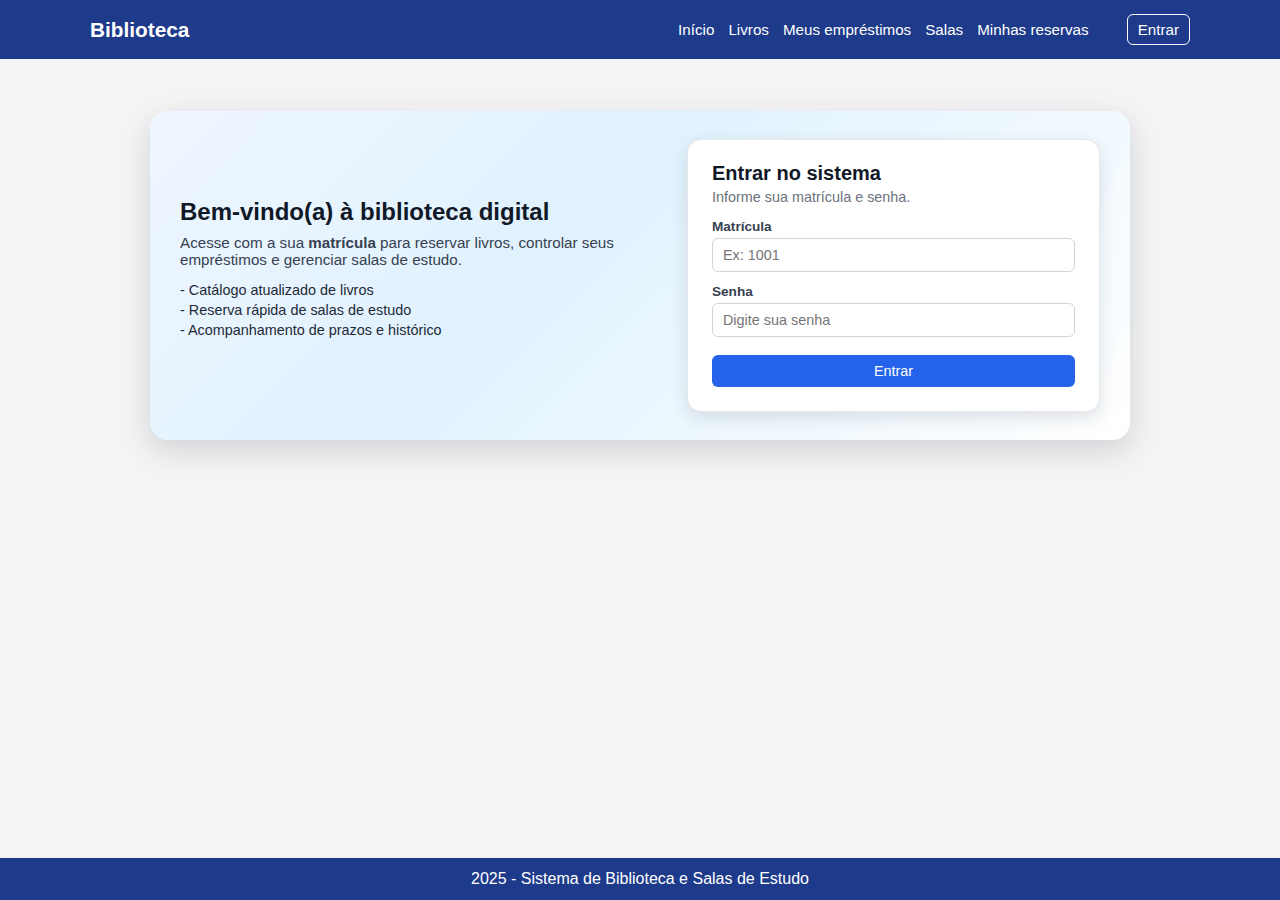
<file: login.html>
<!DOCTYPE html>
<html lang="pt-BR">
<head>
    <meta charset="UTF-8">
    <title>Entrar no sistema</title>
    <meta name="viewport" content="width=device-width, initial-scale=1">
    <link rel="stylesheet" href="css/style.css">
</head>
<body>

<header class="topo">
    <div class="container topo-conteudo">
        <h1 class="logo">Biblioteca</h1>

        <nav class="menu">
            <a href="index.html" class="menu-link">Início</a>
            <a href="livros.html" class="menu-link">Livros</a>
            <a href="meus-emprestimos.html" class="menu-link">Meus empréstimos</a>
            <a href="salas.html" class="menu-link">Salas</a>
            <a href="minhas-reservas.html" class="menu-link">Minhas reservas</a>
            <span id="saudacao-usuario" class="menu-saudacao"></span>
            <a href="login.html" class="menu-link botao-login" id="link-entrar">Entrar</a>
            <a href="#" class="menu-link botao-login" id="link-sair" style="display:none;" onclick="sair()">Sair</a>
        </nav>
    </div>
</header>

<main class="conteudo">
    <section class="login-page">
        <div class="login-grid">

            <!-- Lado esquerdo -->
            <div class="login-side">
                <h2 class="login-title">Bem-vindo(a) à biblioteca digital</h2>
                <p class="login-text">
                    Acesse com a sua <strong>matrícula</strong> para reservar livros,
                    controlar seus empréstimos e gerenciar salas de estudo.
                </p>

                <ul class="login-features">
                    <li>- Catálogo atualizado de livros</li>
                    <li>- Reserva rápida de salas de estudo</li>
                    <li>- Acompanhamento de prazos e histórico</li>
                </ul>
            </div>

            <!-- Lado direito: card de login -->
            <div class="login-card">
                <h3 class="login-card-title">Entrar no sistema</h3>
                <p class="login-card-subtitle">
                    Informe sua matrícula e senha.
                </p>

                <!-- Mensagem de erro -->
                <p id="login-mensagem" class="admin-mensagem-erro" style="display:none; margin-bottom: 10px;"></p>

                <form id="form-login" class="login-form">
                    <div class="login-group">
                        <label for="campo-matricula" class="form-label">Matrícula</label>
                        <input
                            type="text"
                            id="campo-matricula"
                            class="form-input"
                            placeholder="Ex: 1001"
                            required
                        >
                    </div>

                    <div class="login-group">
                        <label for="campo-senha" class="form-label">Senha</label>
                        <input
                            type="password"
                            id="campo-senha"
                            class="form-input"
                            placeholder="Digite sua senha"
                            required
                        >
                    </div>

                    <button type="submit" class="botao botao-principal login-submit">
                        Entrar
                    </button>
                </form>
            </div>
        </div>
    </section>
</main>

<footer class="rodape">
    <div class="container">
        <p>2025 - Sistema de Biblioteca e Salas de Estudo</p>
    </div>
</footer>

<script>
const API_LOGIN = 'http://127.0.0.1:8000/api/login/';

/* ========= HEADER / SESSÃO ========= */

function atualizarSaudacao() {
    const spanSaudacao = document.getElementById('saudacao-usuario');
    const linkEntrar   = document.getElementById('link-entrar');
    const linkSair     = document.getElementById('link-sair');

    const dados = localStorage.getItem('usuarioLogado');

    if (dados) {
        const usuario = JSON.parse(dados);
        if (spanSaudacao) {
            spanSaudacao.textContent = 'Bem-vindo, ' + (usuario.nome || usuario.matricula) + '!';
        }
        if (linkEntrar) linkEntrar.style.display = 'none';
        if (linkSair)   linkSair.style.display   = 'inline-block';
    } else {
        if (spanSaudacao) spanSaudacao.textContent = '';
        if (linkEntrar)   linkEntrar.style.display = 'inline-block';
        if (linkSair)     linkSair.style.display   = 'none';
    }
}

function sair() {
    localStorage.removeItem('usuarioLogado');
    atualizarSaudacao();
    window.location.href = 'login.html';
}

atualizarSaudacao();

/* ========= LOGIN ========= */

document.getElementById('form-login').addEventListener('submit', async (e) => {
    e.preventDefault();

    const msgEl = document.getElementById('login-mensagem');
    msgEl.style.display = 'none';
    msgEl.textContent = '';

    const matricula = document.getElementById('campo-matricula').value.trim();
    const senha     = document.getElementById('campo-senha').value;

    if (!matricula || !senha) {
        msgEl.textContent = 'Informe matrícula e senha.';
        msgEl.style.display = 'block';
        return;
    }

    try {
        const resp = await fetch(API_LOGIN, {
            method: 'POST',
            headers: { 'Content-Type': 'application/json' },
            body: JSON.stringify({ matricula, senha })
        });

        const dados = await resp.json().catch(() => ({}));

        if (!resp.ok) {
            msgEl.textContent = dados.detail || 'Matrícula ou senha inválidas.';
            msgEl.style.display = 'block';
            return;
        }

        // dados: {id, matricula, nome, is_staff, is_superuser}
        localStorage.setItem('usuarioLogado', JSON.stringify(dados));

        // Redireciona: se funcionário/admin, vai pro painel; senão, para a área de usuário
        if (dados.is_staff || dados.is_superuser) {
            window.location.href = 'painel_admin.html';
        } else {
            window.location.href = 'index.html';
        }

    } catch (err) {
        console.error(err);
        msgEl.textContent = 'Erro ao tentar fazer login.';
        msgEl.style.display = 'block';
    }
});
</script>

</body>
</html>
</file>
<file: css/style.css>
/* ==========================
   RESET / GERAL
========================== */

* {
    margin: 0;
    padding: 0;
    box-sizing: border-box;
    font-family: Arial, Helvetica, sans-serif;
}

body {
    background: #f4f4f5;
    color: #111827;
    min-height: 100vh;
    display: flex;
    flex-direction: column;
}

.container {
    width: 90%;
    max-width: 1100px;
    margin: 0 auto;
}

.conteudo {
    flex: 1;
    padding: 20px 0 40px 0;
}

/* ==========================
   HEADER
========================== */

.topo {
    background: #1e3a8a;
    padding: 14px 0;
    color: white;
}

.topo-conteudo {
    display: flex;
    justify-content: space-between;
    align-items: center;
}

.logo {
    font-size: 1.3rem;
    font-weight: bold;
}

.menu {
    display: flex;
    gap: 14px;
    align-items: center;
}

.menu-link {
    color: white;
    text-decoration: none;
    font-size: 0.95rem;
}

.menu-link:hover {
    text-decoration: underline;
}

.menu-link-ativo {
    font-weight: bold;
    text-decoration: underline;
}

.menu-saudacao {
    font-size: 0.9rem;
    margin-right: 10px;
}

.botao-login {
    padding: 6px 10px;
    border-radius: 6px;
    border: 1px solid white;
}

/* ==========================
   FOOTER
========================== */

.rodape {
    background: #1e3a8a;
    color: white;
    padding: 12px 0;
    text-align: center;
    margin-top: auto;
}

/* ==========================
   TEXTOS / TÍTULOS
========================== */

.cabecalho-pagina {
    margin-bottom: 10px;
}

.titulo-pagina {
    font-size: 1.3rem;
    font-weight: bold;
    margin-bottom: 4px;
}

.subtitulo-pagina {
    font-size: 0.95rem;
    color: #4b5563;
}

/* ==========================
   BOTÕES
========================== */

.botao {
    border: none;
    cursor: pointer;
    padding: 8px 14px;
    border-radius: 6px;
    transition: 0.2s;
    font-size: 0.9rem;
}

.botao-principal {
    background: #2563eb;
    color: white;
}

.botao-principal:hover {
    background: #1d4ed8;
}

.botao-secundario {
    background: #475569;
    color: white;
}

.botao-secundario:hover {
    background: #374151;
}

.botao-desabilitado {
    background: #e5e7eb !important;
    color: #6b7280 !important;
    cursor: not-allowed !important;
}

/* ==========================
   INPUTS
========================== */

.form-input {
    width: 100%;
    padding: 8px 10px;
    border-radius: 6px;
    border: 1px solid #d1d5db;
    font-size: 0.9rem;
}

.form-input:focus {
    outline: none;
    border-color: #2563eb;
}

/* ==========================
   BUSCA
========================== */

.secao-busca {
    margin: 10px 0 16px 0;
}

.busca-input {
    max-width: 400px;
    background: white;
}

/* ==========================
   GRID DE LIVROS
========================== */

.livros-grid {
    display: grid;
    grid-template-columns: repeat(auto-fill, minmax(260px, 1fr));
    gap: 16px;
    margin-top: 4px;
}

.livro-card {
    background: white;
    padding: 16px 18px;
    border-radius: 12px;
    box-shadow: 0 2px 6px rgba(15, 23, 42, 0.06);
}

.livro-card-cabecalho {
    margin-bottom: 6px;
}

.livro-titulo {
    font-size: 1rem;
    font-weight: bold;
}

.livro-autor {
    font-size: 0.85rem;
    color: #6b7280;
    margin-top: 2px;
}

.livro-categoria,
.livro-codigo,
.livro-quantidade {
    font-size: 0.85rem;
    color: #4b5563;
    margin-top: 6px;
}

.texto-indisponivel {
    color: #b91c1c;
    font-weight: bold;
}

.livro-botao-reservar {
    margin-top: 14px;
}

/* ==========================
   PÁGINA INICIAL (index)
========================== */

.inicio-hero {
    background: white;
    padding: 18px 20px;
    border-radius: 12px;
    box-shadow: 0 2px 6px rgba(15, 23, 42, 0.06);
    margin-bottom: 18px;
}

.inicio-hero-botoes {
    margin-top: 12px;
    display: flex;
    gap: 10px;
}

.inicio-atalhos-titulo {
    font-size: 1.05rem;
    font-weight: bold;
    margin-bottom: 8px;
}

.atalhos-grid {
    display: grid;
    grid-template-columns: repeat(auto-fill, minmax(230px, 1fr));
    gap: 14px;
    margin-top: 6px;
}

.atalho-card {
    background: white;
    padding: 14px 16px;
    border-radius: 12px;
    box-shadow: 0 2px 6px rgba(15, 23, 42, 0.06);
}

.atalho-card h3 {
    font-size: 0.95rem;
    margin-bottom: 4px;
}

.atalho-card p {
    font-size: 0.85rem;
    color: #4b5563;
    margin-bottom: 10px;
}

/* ==========================
   MENSAGENS
========================== */

.admin-mensagem-sucesso {
    background: #d1fae5;
    color: #065f46;
    padding: 10px;
    border-radius: 6px;
    border-left: 4px solid #10b981;
}

.admin-mensagem-erro {
    background: #fee2e2;
    color: #b91c1c;
    padding: 10px;
    border-radius: 6px;
    border-left: 4px solid #ef4444;
}

/* ==========================
   MODAL (POP-UP BONITO)
========================== */

.modal-fundo {
    position: fixed;
    inset: 0;
    background: rgba(0,0,0,0.45);
    display: flex;              /* o display inicial é sobrescrito pelo inline style="display:none" */
    align-items: center;
    justify-content: center;
    z-index: 50;
}

.modal-caixa {
    background: white;
    width: 90%;
    max-width: 420px;
    padding: 24px 26px;
    border-radius: 14px;
    text-align: center;
    box-shadow: 0 8px 24px rgba(0,0,0,0.25);
    animation: popupShow 0.25s ease-out;
}

@keyframes popupShow {
    from { opacity: 0; transform: scale(0.88); }
    to   { opacity: 1; transform: scale(1); }
}

.modal-caixa-sucesso {
    padding-top: 30px;
}

.modal-icone-sucesso {
    width: 68px;
    height: 68px;
    background: #10b981;
    color: white;
    border-radius: 999px;
    display: flex;
    align-items: center;
    justify-content: center;
    font-size: 34px;
    margin: 0 auto 14px auto;
}

.modal-titulo {
    font-size: 20px;
    font-weight: bold;
}

.modal-botoes {
    margin-top: 18px;
}

/* ==========================
   ADMIN (painel)
========================== */

.admin-grid {
    display: grid;
    grid-template-columns: repeat(auto-fill, minmax(260px, 1fr));
    gap: 18px;
}

.admin-card {
    background: white;
    padding: 18px;
    border-radius: 12px;
    box-shadow: 0 2px 6px rgba(15, 23, 42, 0.06);
}

.admin-card h3 {
   text-align: center;
}
.admin-botao-cheio {
    width: 100%;
    margin-top: 12px;
}

/* ==========================
   SALAS DE ESTUDO (admin)
========================== */

.salas-grid {
    display: grid;
    grid-template-columns: repeat(2, 1fr);
    gap: 14px;
    margin-top: 12px;
}

.sala-card {
    background: white;
    padding: 12px 14px;
    border-radius: 10px;
    border: 1px solid #e5e7eb;
    box-shadow: 0 1px 2px rgba(15,23,42,0.08);
    font-size: 0.9rem;
}

.sala-livre {
    background: #ecfdf5;
    border-color: #86efac;
}

.sala-ocupada {
    background: #fef2f2;
    border-color: #fecaca;
}

.sala-topo {
    display: flex;
    justify-content: space-between;
    margin-bottom: 6px;
}

.sala-titulo {
    font-weight: bold;
}

.sala-horario {
    font-size: 0.85rem;
    color: #475569;
}

.sala-status-livre {
    color: #15803d;
    font-size: 0.85rem;
}

.sala-status-ocupada {
    color: #b91c1c;
    font-size: 0.85rem;
}

.sala-atraso {
    color: #b91c1c !important;
    font-weight: bold;
}

/* ==========================
   PÁGINA "MEUS EMPRÉSTIMOS"
========================== */

.emprestimo-item {
    display: flex;
    justify-content: space-between;
    align-items: center;
    background: white;
    padding: 12px 14px;
    border-radius: 10px;
    margin-bottom: 10px;
    border-left: 5px solid #2563eb;
}

.emprestimo-item-atrasado {
    border-left-color: #b91c1c !important;
    background: #fef2f2;
}

.emprestimo-detalhes {
    font-size: 0.85rem;
    color: #4b5563;
}

/* ==========================
   PÁGINA "MINHAS RESERVAS"
========================== */

.reserva-item {
    background: white;
    padding: 12px 14px;
    border-radius: 10px;
    margin-bottom: 10px;
    border-left: 5px solid #1e40af;
}

.reserva-status {
    margin-top: 6px;
    font-size: 0.85rem;
    color: #475569;
}

.reserva-atraso {
    color: #b91c1c;
    font-weight: bold;
}

/* ==========================
   LOGIN
========================== */

.login-page {
    display: flex;
    justify-content: center;
    align-items: center;
    padding: 32px 16px 40px 16px;
}

.login-grid {
    width: 100%;
    max-width: 980px;
    background: linear-gradient(135deg, #eff6ff 0%, #e0f2fe 40%, #ffffff 100%);
    border-radius: 18px;
    box-shadow: 0 10px 30px rgba(15, 23, 42, 0.15);
    padding: 28px 30px;
    display: grid;
    grid-template-columns: minmax(0, 1.15fr) minmax(0, 1fr);
    gap: 32px;
}

/* Lado esquerdo (texto) */

.login-side {
    display: flex;
    flex-direction: column;
    justify-content: center;
}


.login-title {
    font-size: 1.5rem;
    font-weight: 700;
    margin-bottom: 8px;
    color: #111827;
}

.login-text {
    font-size: 0.95rem;
    color: #374151;
    margin-bottom: 14px;
}

.login-features {
    list-style: none;
    font-size: 0.9rem;
    color: #1f2937;
    margin-bottom: 16px;
}

.login-features li + li {
    margin-top: 4px;
}


/* Card de login (lado direito) */

.login-card {
    background: #ffffff;
    border-radius: 14px;
    padding: 22px 24px 24px 24px;
    box-shadow: 0 6px 18px rgba(15, 23, 42, 0.12);
    border: 1px solid #e5e7eb;
}

.login-card-title {
    font-size: 1.25rem;
    font-weight: 700;
    margin-bottom: 4px;
    color: #111827;
}

.login-card-subtitle {
    font-size: 0.9rem;
    color: #6b7280;
    margin-bottom: 14px;
}

.login-form {
    margin-top: 4px;
}

.login-group {
    margin-bottom: 12px;
}

.form-label {
    display: block;
    font-size: 0.85rem;
    font-weight: 600;
    margin-bottom: 4px;
    color: #374151;
}

.login-submit {
    width: 100%;
    margin-top: 6px;
}

.login-hint {
    margin-top: 10px;
    font-size: 0.8rem;
    color: #6b7280;
    text-align: center;
}

/* Responsivo */

@media (max-width: 900px) {
    .login-grid {
        grid-template-columns: 1fr;
        padding: 22px 20px;
    }

    .login-page {
        padding-top: 24px;
    }
}

@media (max-width: 600px) {
    .login-card {
        padding: 18px 16px 20px 16px;
    }

    .login-title {
        font-size: 1.25rem;
    }
}
</file>
